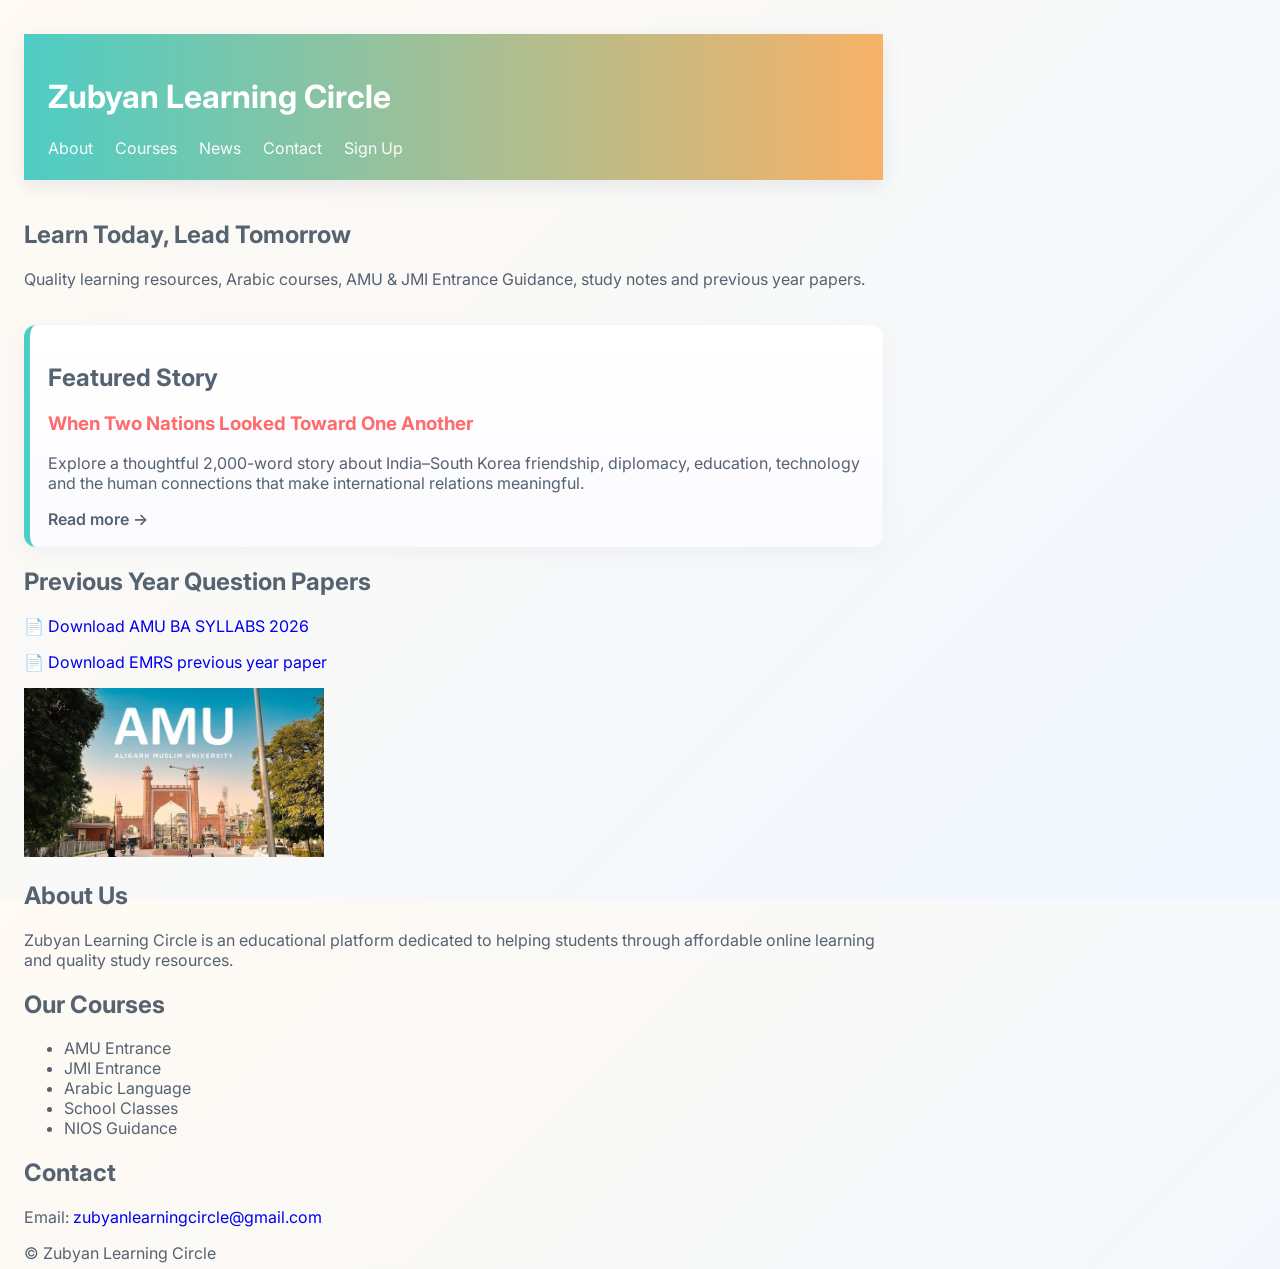
<file: index.html>
<!DOCTYPE html>
<html lang="en">
<head>
<meta charset="UTF-8">
<meta name="viewport" content="width=device-width, initial-scale=1.0">
<title>Zubyan Learning Circle</title>
<link rel="stylesheet" href="style.css">
</head>
<body>

<div class="container">
    <div class="content">
        <header>
            <h1>Zubyan Learning Circle</h1>
            <nav>
                <a href="#about">About</a>
                <a href="#courses">Courses</a>
                <a href="#news">News</a>
                <a href="#contact">Contact</a>
                <a href="https://forms.gle/kT7CJ6Pdt9Q72Kx78">Sign Up</a>
            </nav>
        </header>

        <section class="hero">
            <div>
                <h2>Learn Today, Lead Tomorrow</h2>
                <p>Quality learning resources, Arabic courses, AMU &amp; JMI Entrance Guidance, study notes and previous year papers.</p>
                
            </div>
        </section>

        <section id="news" class="blog-post">
            <h2>Featured Story</h2>
            <h3>When Two Nations Looked Toward One Another</h3>
            <p>Explore a thoughtful 2,000-word story about India–South Korea friendship, diplomacy, education, technology and the human connections that make international relations meaningful.</p>
            <a class="read-more" href="india-south-korea-story.html">Read more &rarr;</a>
        </section>

        <section class="resources">
            <h2>Previous Year Question Papers</h2>
            <p><a href="AMU BA SYLLABS 2026.pdf" download>📄 Download AMU BA SYLLABS 2026</a></p>
            <p><a href="EMRS.pdf" download>📄 Download EMRS previous year paper</a></p>
            <a href="AMU.jpg" download>
                <img src="AMU.jpg" width="300" alt="AMU study resource">
            </a>
        </section>

        <section id="about">
            <h2>About Us</h2>
            <p>Zubyan Learning Circle is an educational platform dedicated to helping students through affordable online learning and quality study resources.</p>
        </section>

        <section id="courses">
            <h2>Our Courses</h2>
            <ul>
                <li>AMU Entrance</li>
                <li>JMI Entrance</li>
                <li>Arabic Language</li>
                <li>School Classes</li>
                <li>NIOS Guidance</li>
            </ul>
        </section>

        <section id="contact">
            <h2>Contact</h2>
            <p>Email: <a href="mailto:zubyanlearningcircle@gmail.com">zubyanlearningcircle@gmail.com</a></p>
        </section>

        <footer>©  Zubyan Learning Circle</footer>
    </div>
</div>

</body>
</html>
</file>
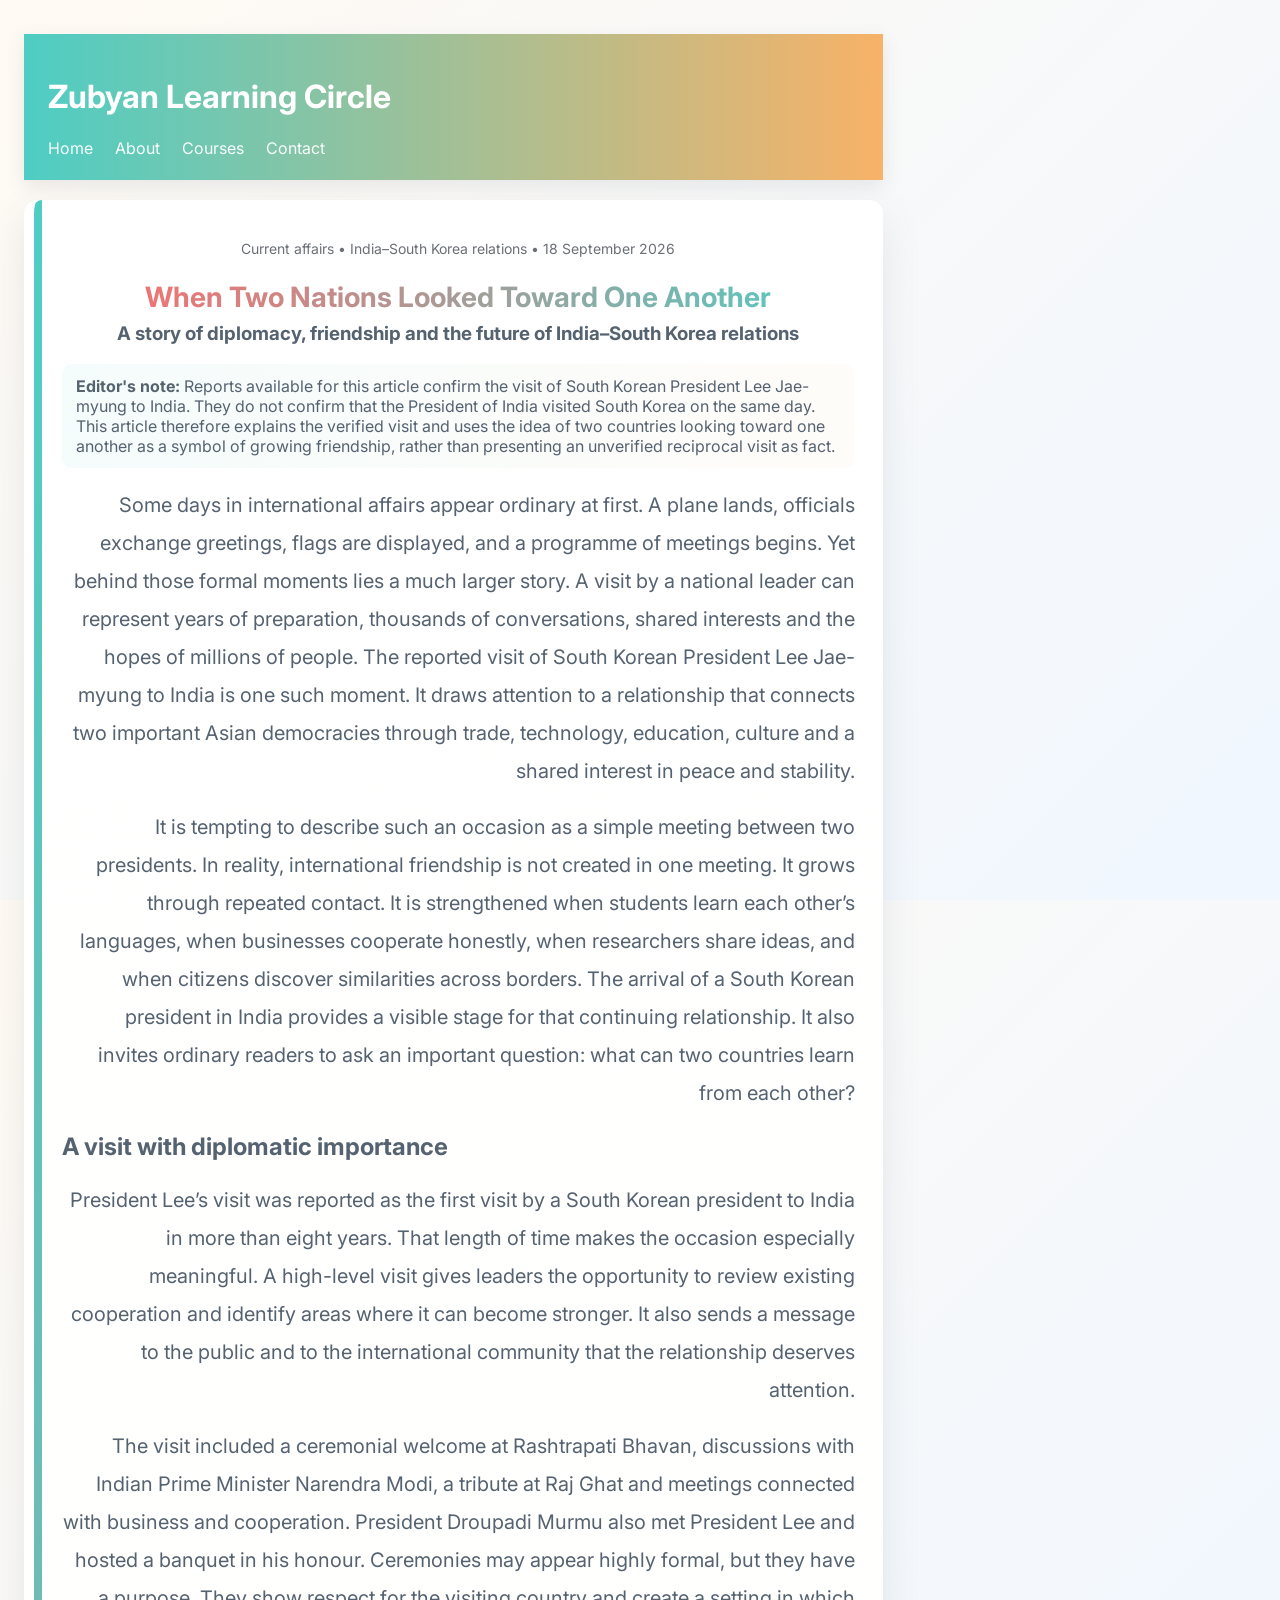
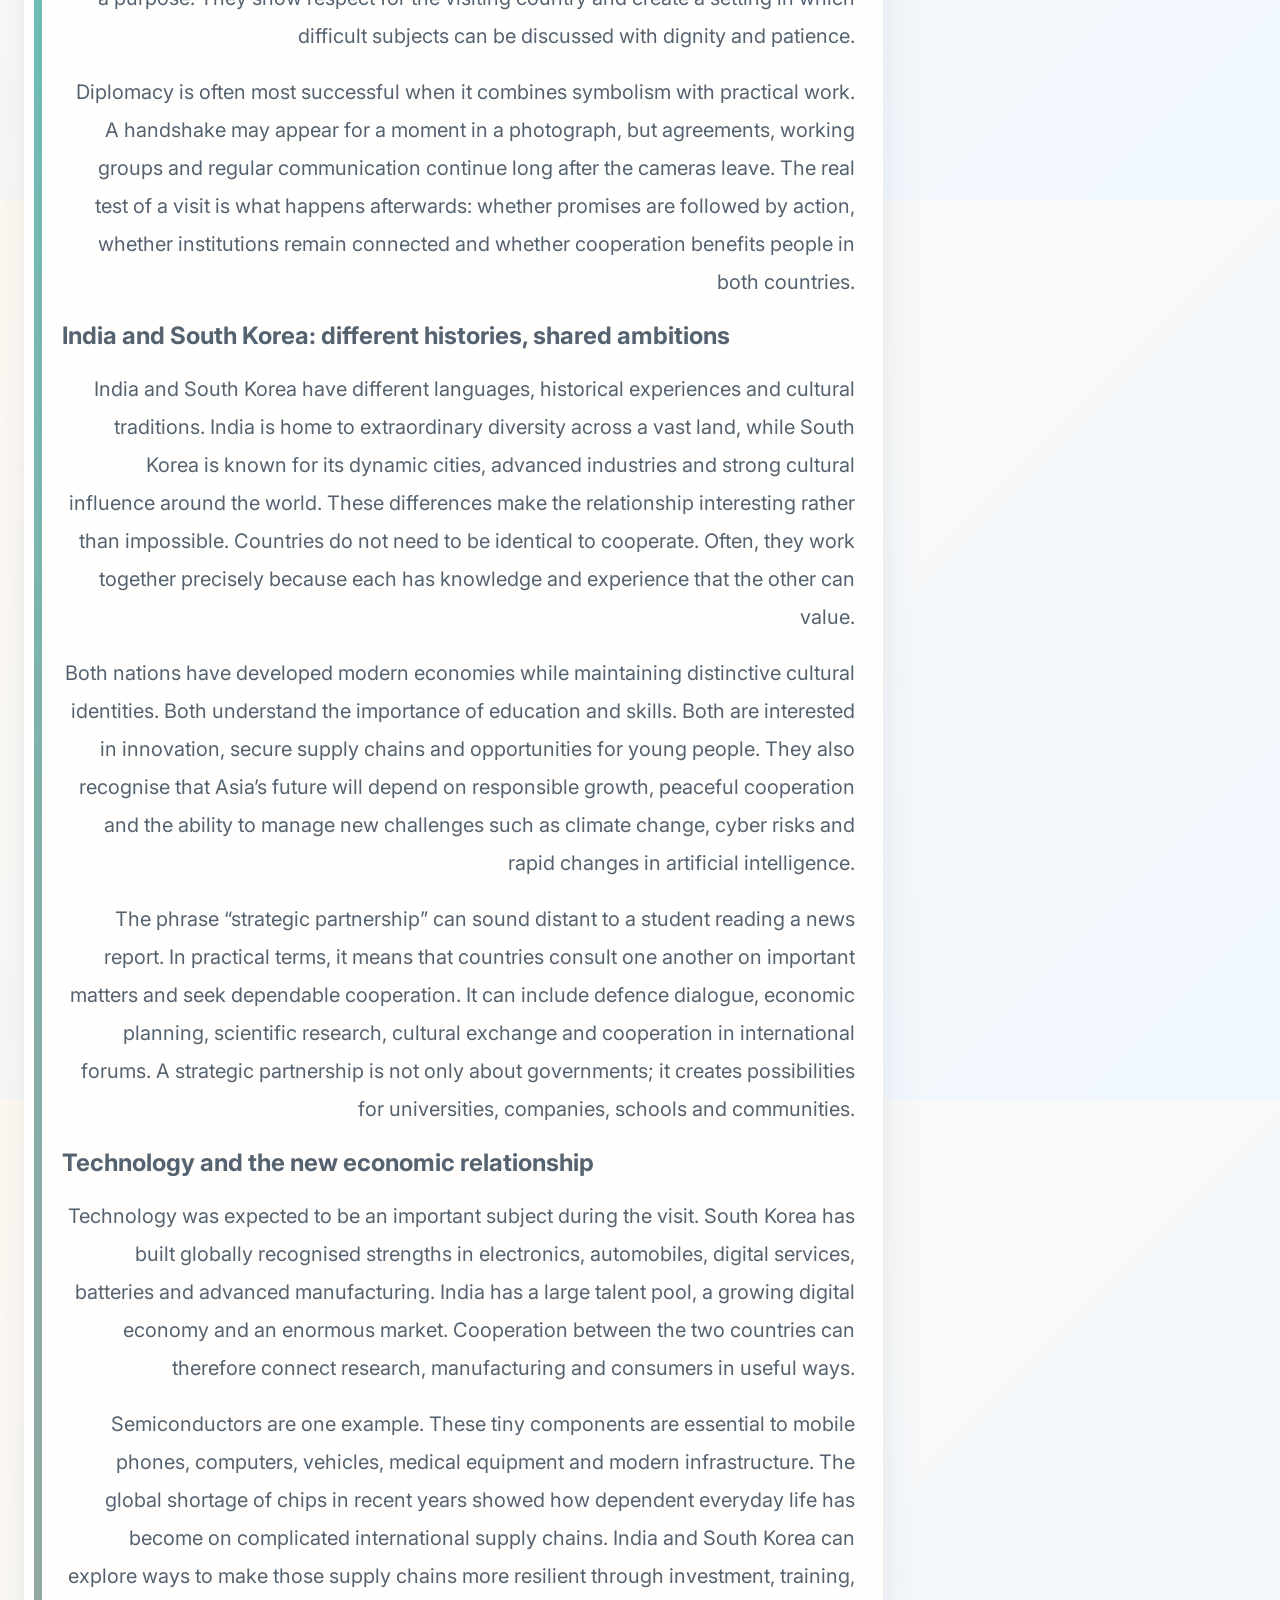
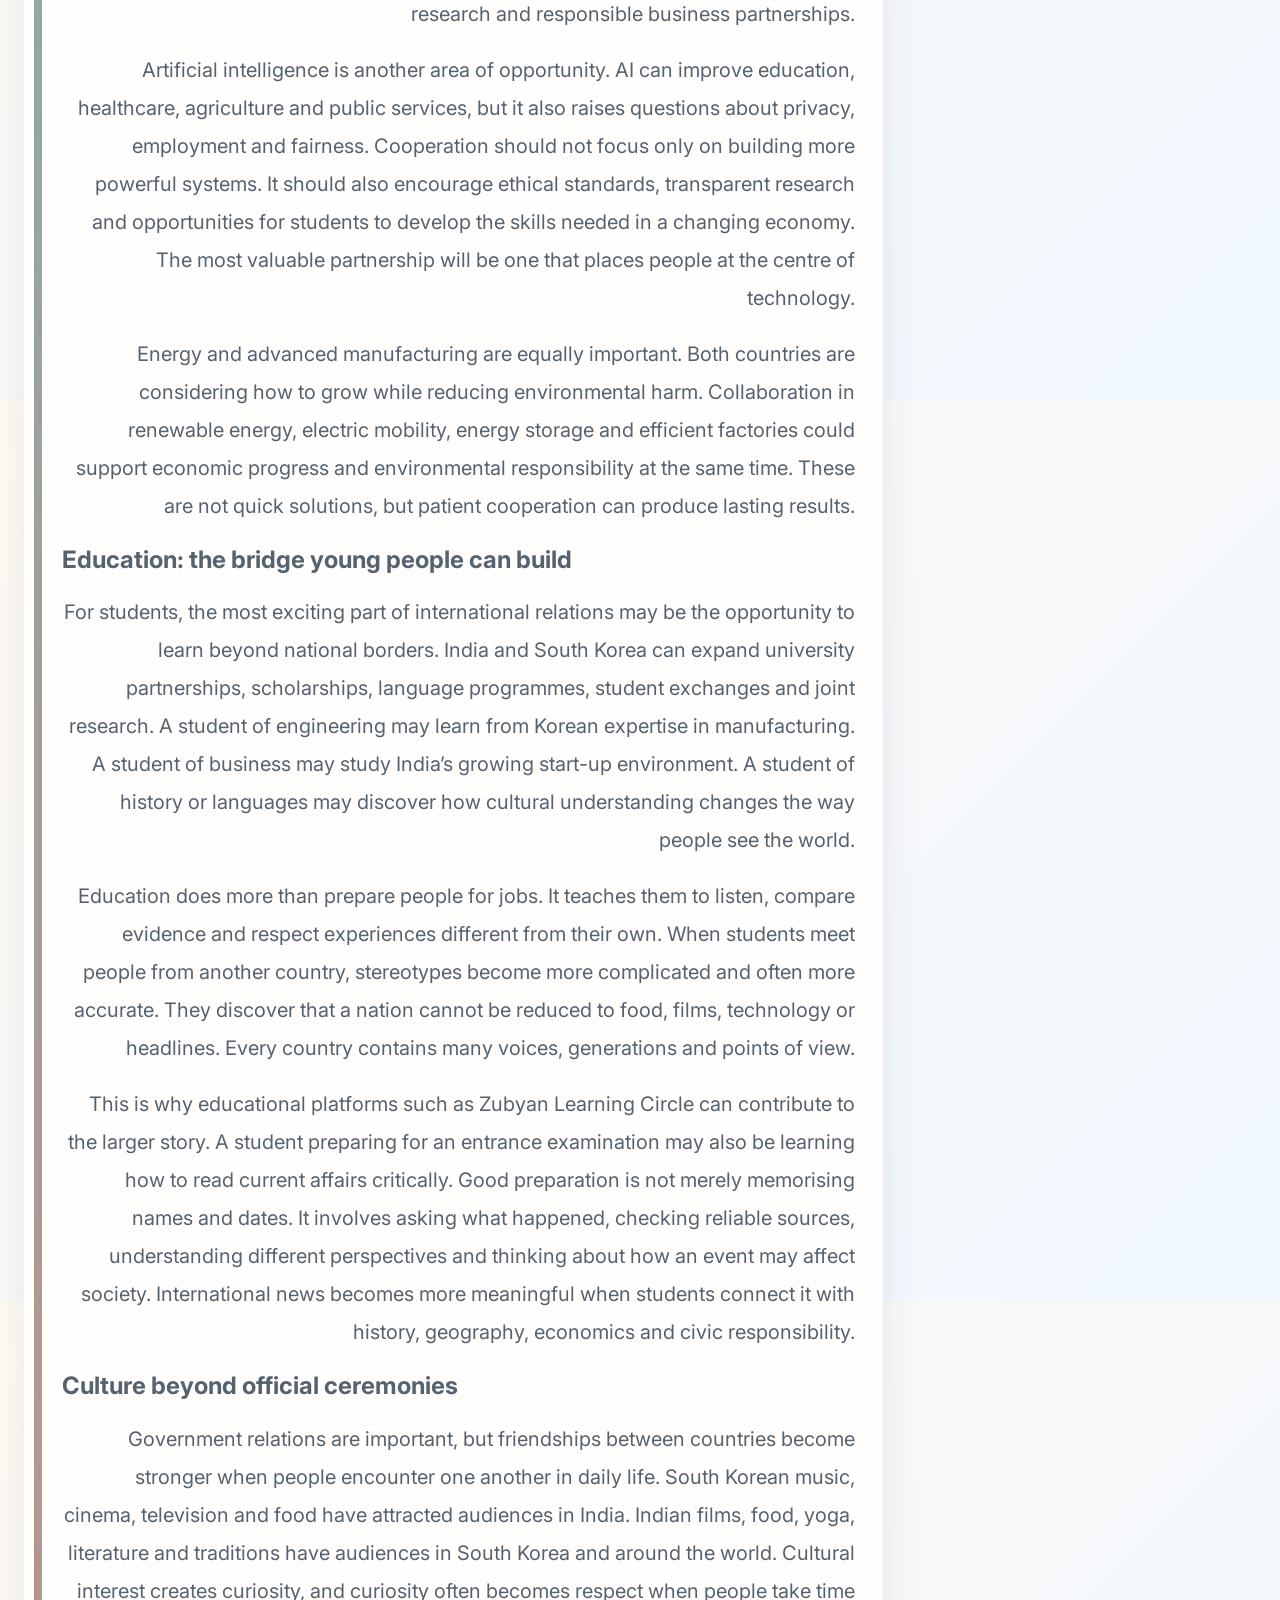
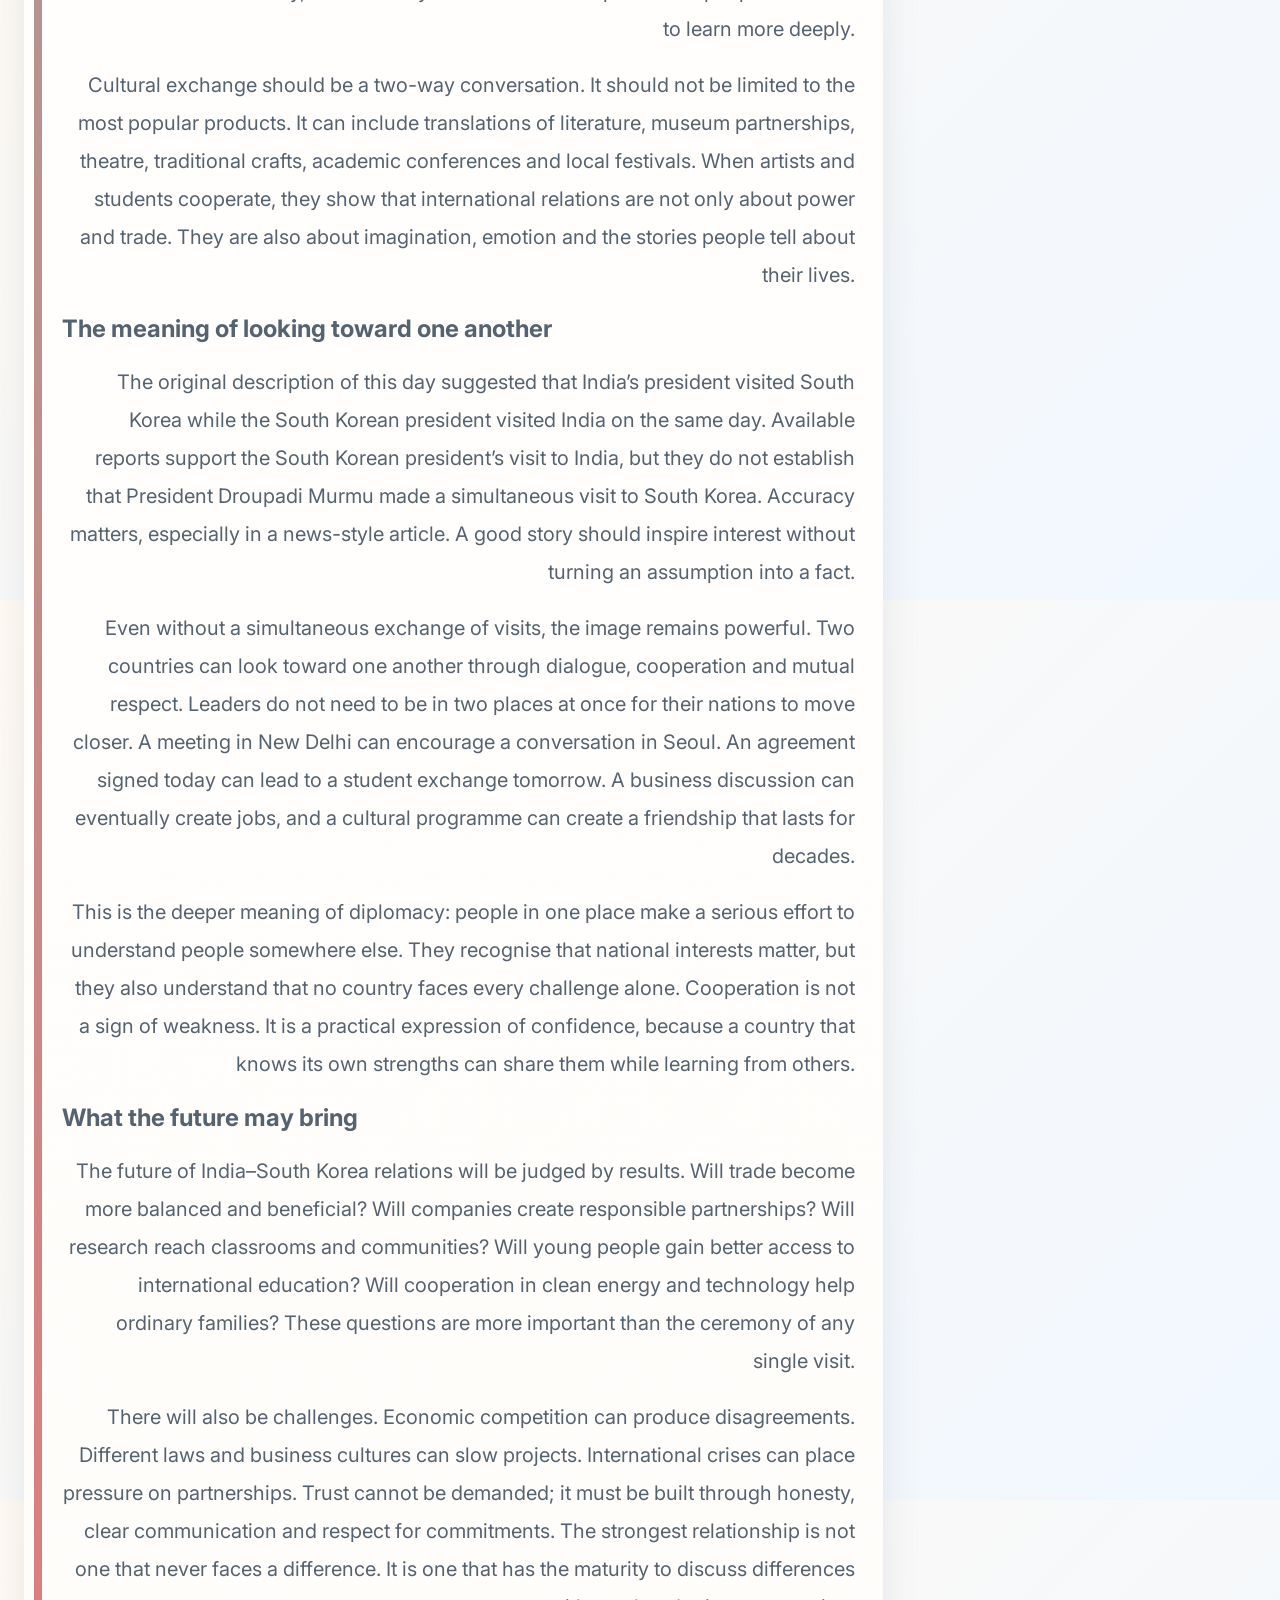
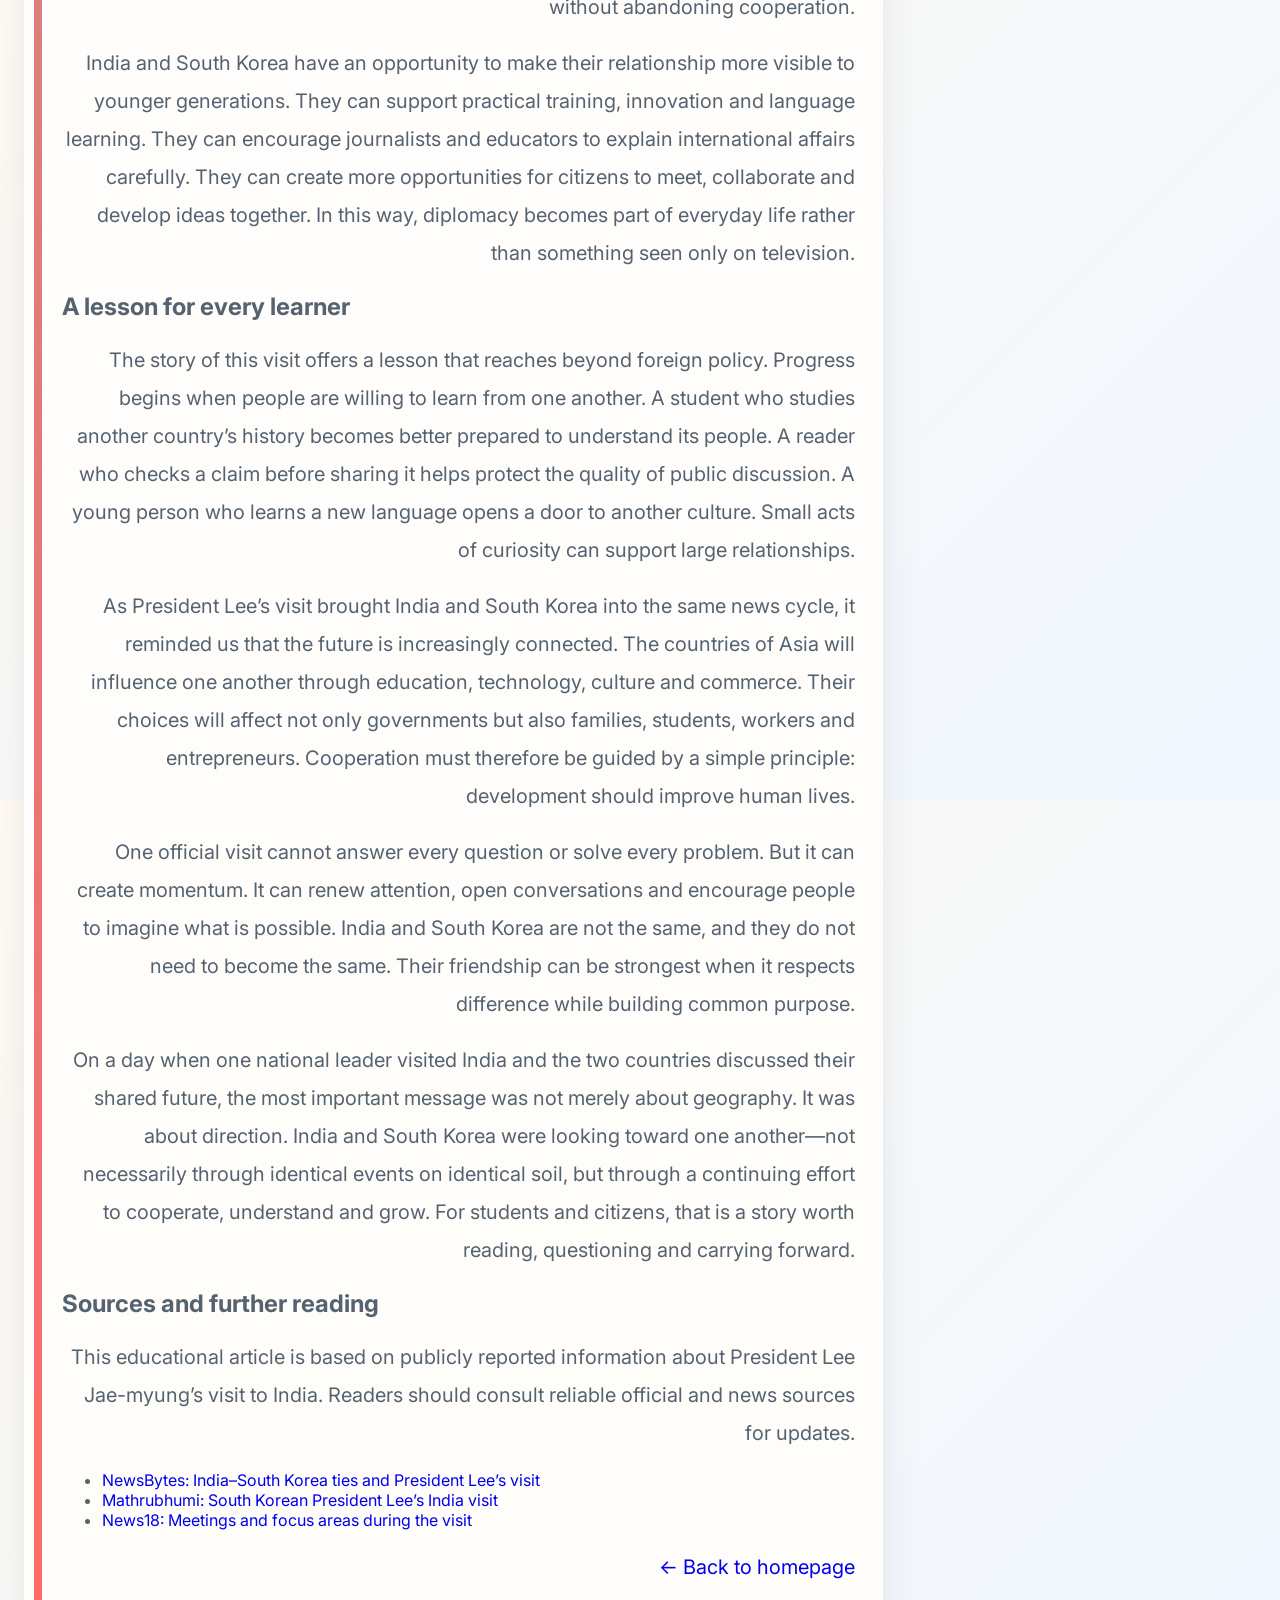
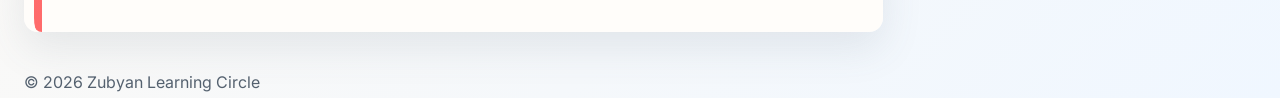
<file: india-south-korea-story.html>
<!DOCTYPE html>
<html lang="en">
<head>
<meta charset="UTF-8">
<meta name="viewport" content="width=device-width, initial-scale=1.0">
<title>India and South Korea: A Day of Friendship | Zubyan Learning Circle</title>
<link rel="stylesheet" href="style.css">
</head>
<body>

<div class="container">
  <main class="content">
    <header>
      <h1>Zubyan Learning Circle</h1>
      <nav>
        <a href="index.html">Home</a>
        <a href="index.html#about">About</a>
        <a href="index.html#courses">Courses</a>
        <a href="index.html#contact">Contact</a>
      </nav>
    </header>

    <article class="article story-page">
      <p class="meta">Current affairs • India–South Korea relations • 18 September 2026</p>
      <h1>When Two Nations Looked Toward One Another</h1>
      <h3>A story of diplomacy, friendship and the future of India–South Korea relations</h3>

      <div class="lead">
        <strong>Editor's note:</strong> Reports available for this article confirm the visit of South Korean President Lee Jae-myung to India. They do not confirm that the President of India visited South Korea on the same day. This article therefore explains the verified visit and uses the idea of two countries looking toward one another as a symbol of growing friendship, rather than presenting an unverified reciprocal visit as fact.
      </div>

      <p>Some days in international affairs appear ordinary at first. A plane lands, officials exchange greetings, flags are displayed, and a programme of meetings begins. Yet behind those formal moments lies a much larger story. A visit by a national leader can represent years of preparation, thousands of conversations, shared interests and the hopes of millions of people. The reported visit of South Korean President Lee Jae-myung to India is one such moment. It draws attention to a relationship that connects two important Asian democracies through trade, technology, education, culture and a shared interest in peace and stability.</p>

      <p>It is tempting to describe such an occasion as a simple meeting between two presidents. In reality, international friendship is not created in one meeting. It grows through repeated contact. It is strengthened when students learn each other’s languages, when businesses cooperate honestly, when researchers share ideas, and when citizens discover similarities across borders. The arrival of a South Korean president in India provides a visible stage for that continuing relationship. It also invites ordinary readers to ask an important question: what can two countries learn from each other?</p>

      <h2>A visit with diplomatic importance</h2>

      <p>President Lee’s visit was reported as the first visit by a South Korean president to India in more than eight years. That length of time makes the occasion especially meaningful. A high-level visit gives leaders the opportunity to review existing cooperation and identify areas where it can become stronger. It also sends a message to the public and to the international community that the relationship deserves attention.</p>

      <p>The visit included a ceremonial welcome at Rashtrapati Bhavan, discussions with Indian Prime Minister Narendra Modi, a tribute at Raj Ghat and meetings connected with business and cooperation. President Droupadi Murmu also met President Lee and hosted a banquet in his honour. Ceremonies may appear highly formal, but they have a purpose. They show respect for the visiting country and create a setting in which difficult subjects can be discussed with dignity and patience.</p>

      <p>Diplomacy is often most successful when it combines symbolism with practical work. A handshake may appear for a moment in a photograph, but agreements, working groups and regular communication continue long after the cameras leave. The real test of a visit is what happens afterwards: whether promises are followed by action, whether institutions remain connected and whether cooperation benefits people in both countries.</p>

      <h2>India and South Korea: different histories, shared ambitions</h2>

      <p>India and South Korea have different languages, historical experiences and cultural traditions. India is home to extraordinary diversity across a vast land, while South Korea is known for its dynamic cities, advanced industries and strong cultural influence around the world. These differences make the relationship interesting rather than impossible. Countries do not need to be identical to cooperate. Often, they work together precisely because each has knowledge and experience that the other can value.</p>

      <p>Both nations have developed modern economies while maintaining distinctive cultural identities. Both understand the importance of education and skills. Both are interested in innovation, secure supply chains and opportunities for young people. They also recognise that Asia’s future will depend on responsible growth, peaceful cooperation and the ability to manage new challenges such as climate change, cyber risks and rapid changes in artificial intelligence.</p>

      <p>The phrase “strategic partnership” can sound distant to a student reading a news report. In practical terms, it means that countries consult one another on important matters and seek dependable cooperation. It can include defence dialogue, economic planning, scientific research, cultural exchange and cooperation in international forums. A strategic partnership is not only about governments; it creates possibilities for universities, companies, schools and communities.</p>

      <h2>Technology and the new economic relationship</h2>

      <p>Technology was expected to be an important subject during the visit. South Korea has built globally recognised strengths in electronics, automobiles, digital services, batteries and advanced manufacturing. India has a large talent pool, a growing digital economy and an enormous market. Cooperation between the two countries can therefore connect research, manufacturing and consumers in useful ways.</p>

      <p>Semiconductors are one example. These tiny components are essential to mobile phones, computers, vehicles, medical equipment and modern infrastructure. The global shortage of chips in recent years showed how dependent everyday life has become on complicated international supply chains. India and South Korea can explore ways to make those supply chains more resilient through investment, training, research and responsible business partnerships.</p>

      <p>Artificial intelligence is another area of opportunity. AI can improve education, healthcare, agriculture and public services, but it also raises questions about privacy, employment and fairness. Cooperation should not focus only on building more powerful systems. It should also encourage ethical standards, transparent research and opportunities for students to develop the skills needed in a changing economy. The most valuable partnership will be one that places people at the centre of technology.</p>

      <p>Energy and advanced manufacturing are equally important. Both countries are considering how to grow while reducing environmental harm. Collaboration in renewable energy, electric mobility, energy storage and efficient factories could support economic progress and environmental responsibility at the same time. These are not quick solutions, but patient cooperation can produce lasting results.</p>

      <h2>Education: the bridge young people can build</h2>

      <p>For students, the most exciting part of international relations may be the opportunity to learn beyond national borders. India and South Korea can expand university partnerships, scholarships, language programmes, student exchanges and joint research. A student of engineering may learn from Korean expertise in manufacturing. A student of business may study India’s growing start-up environment. A student of history or languages may discover how cultural understanding changes the way people see the world.</p>

      <p>Education does more than prepare people for jobs. It teaches them to listen, compare evidence and respect experiences different from their own. When students meet people from another country, stereotypes become more complicated and often more accurate. They discover that a nation cannot be reduced to food, films, technology or headlines. Every country contains many voices, generations and points of view.</p>

      <p>This is why educational platforms such as Zubyan Learning Circle can contribute to the larger story. A student preparing for an entrance examination may also be learning how to read current affairs critically. Good preparation is not merely memorising names and dates. It involves asking what happened, checking reliable sources, understanding different perspectives and thinking about how an event may affect society. International news becomes more meaningful when students connect it with history, geography, economics and civic responsibility.</p>

      <h2>Culture beyond official ceremonies</h2>

      <p>Government relations are important, but friendships between countries become stronger when people encounter one another in daily life. South Korean music, cinema, television and food have attracted audiences in India. Indian films, food, yoga, literature and traditions have audiences in South Korea and around the world. Cultural interest creates curiosity, and curiosity often becomes respect when people take time to learn more deeply.</p>

      <p>Cultural exchange should be a two-way conversation. It should not be limited to the most popular products. It can include translations of literature, museum partnerships, theatre, traditional crafts, academic conferences and local festivals. When artists and students cooperate, they show that international relations are not only about power and trade. They are also about imagination, emotion and the stories people tell about their lives.</p>

      <h2>The meaning of looking toward one another</h2>

      <p>The original description of this day suggested that India’s president visited South Korea while the South Korean president visited India on the same day. Available reports support the South Korean president’s visit to India, but they do not establish that President Droupadi Murmu made a simultaneous visit to South Korea. Accuracy matters, especially in a news-style article. A good story should inspire interest without turning an assumption into a fact.</p>

      <p>Even without a simultaneous exchange of visits, the image remains powerful. Two countries can look toward one another through dialogue, cooperation and mutual respect. Leaders do not need to be in two places at once for their nations to move closer. A meeting in New Delhi can encourage a conversation in Seoul. An agreement signed today can lead to a student exchange tomorrow. A business discussion can eventually create jobs, and a cultural programme can create a friendship that lasts for decades.</p>

      <p>This is the deeper meaning of diplomacy: people in one place make a serious effort to understand people somewhere else. They recognise that national interests matter, but they also understand that no country faces every challenge alone. Cooperation is not a sign of weakness. It is a practical expression of confidence, because a country that knows its own strengths can share them while learning from others.</p>

      <h2>What the future may bring</h2>

      <p>The future of India–South Korea relations will be judged by results. Will trade become more balanced and beneficial? Will companies create responsible partnerships? Will research reach classrooms and communities? Will young people gain better access to international education? Will cooperation in clean energy and technology help ordinary families? These questions are more important than the ceremony of any single visit.</p>

      <p>There will also be challenges. Economic competition can produce disagreements. Different laws and business cultures can slow projects. International crises can place pressure on partnerships. Trust cannot be demanded; it must be built through honesty, clear communication and respect for commitments. The strongest relationship is not one that never faces a difference. It is one that has the maturity to discuss differences without abandoning cooperation.</p>

      <p>India and South Korea have an opportunity to make their relationship more visible to younger generations. They can support practical training, innovation and language learning. They can encourage journalists and educators to explain international affairs carefully. They can create more opportunities for citizens to meet, collaborate and develop ideas together. In this way, diplomacy becomes part of everyday life rather than something seen only on television.</p>

      <h2>A lesson for every learner</h2>

      <p>The story of this visit offers a lesson that reaches beyond foreign policy. Progress begins when people are willing to learn from one another. A student who studies another country’s history becomes better prepared to understand its people. A reader who checks a claim before sharing it helps protect the quality of public discussion. A young person who learns a new language opens a door to another culture. Small acts of curiosity can support large relationships.</p>

      <p>As President Lee’s visit brought India and South Korea into the same news cycle, it reminded us that the future is increasingly connected. The countries of Asia will influence one another through education, technology, culture and commerce. Their choices will affect not only governments but also families, students, workers and entrepreneurs. Cooperation must therefore be guided by a simple principle: development should improve human lives.</p>

      <p>One official visit cannot answer every question or solve every problem. But it can create momentum. It can renew attention, open conversations and encourage people to imagine what is possible. India and South Korea are not the same, and they do not need to become the same. Their friendship can be strongest when it respects difference while building common purpose.</p>

      <p>On a day when one national leader visited India and the two countries discussed their shared future, the most important message was not merely about geography. It was about direction. India and South Korea were looking toward one another—not necessarily through identical events on identical soil, but through a continuing effort to cooperate, understand and grow. For students and citizens, that is a story worth reading, questioning and carrying forward.</p>

      <h2>Sources and further reading</h2>
      <p class="source-note">This educational article is based on publicly reported information about President Lee Jae-myung’s visit to India. Readers should consult reliable official and news sources for updates.</p>
      <ul class="sources">
        <li><a href="https://www.newsbytesapp.com/news/india/south-korean-president-lee-eyes-enhanced-india-korea-ties-with-summit/story" target="_blank" rel="noopener">NewsBytes: India–South Korea ties and President Lee’s visit</a></li>
        <li><a href="https://english.mathrubhumi.com/news/india/south-korean-president-lee-jae-myung-india-visit-narendra-modi-summit-semiconductors-trade-kcs5uhzr" target="_blank" rel="noopener">Mathrubhumi: South Korean President Lee’s India visit</a></li>
        <li><a href="https://www.news18.com/india/south-korea-president-lee-jae-myung-india-visit-pm-narendra-modi-president-murmu-whats-on-agenda-key-meetings-and-focus-areas-ws-l-10044746.html" target="_blank" rel="noopener">News18: Meetings and focus areas during the visit</a></li>
      </ul>

      <p><a class="read-more" href="index.html">&larr; Back to homepage</a></p>
    </article>

    <footer>© 2026 Zubyan Learning Circle</footer>
  </main>
</div>

</body>
</html>
</file>
<file: style.css>
/* Colorful theme for Zubyanlearningcircle
   - Added CSS variables, gradients, colorful accents
   - Improved typography and hover states
   - Preserves RTL article alignment for Urdu content
*/
@import url('https://fonts.googleapis.com/css2?family=Inter:wght@300;400;600;800&display=swap');
:root{
  --bg-a: #fffaf3;
  --bg-b: #f0f7ff;
  --accent-1: #ff6b6b;   /* coral */
  --accent-2: #f7b267;   /* warm yellow */
  --accent-3: #4ecdc4;   /* mint */
  --accent-4: #556270;   /* slate */
  --muted: #6b6f76;
  --paper: #ffffff;
  --glass: rgba(255,255,255,0.6);
  --max-width: 1300px;
  --radius: 14px;
}
*{box-sizing:border-box}
html,body{height:100%}
body{
  margin:0;
  font-family: 'Inter', Arial, sans-serif;
  color:var(--accent-4);
  background: linear-gradient(135deg,var(--bg-a) 0%, var(--bg-b) 100%);
  -webkit-font-smoothing:antialiased;
  -moz-osx-font-smoothing:grayscale;
}
header{
  background: linear-gradient(90deg,var(--accent-3),var(--accent-2));
  color: white;
  padding:22px 24px;
  box-shadow: 0 6px 18px rgba(85,98,112,0.12);
}
header .brand{
  font-weight:800;
  letter-spacing:0.6px;
  font-size:22px;
}
nav a{
  color:white;
  text-decoration:none;
  margin-right:18px;
  opacity:0.95;
  transition: transform .18s ease, opacity .18s ease;
}
nav a:hover{ transform:translateY(-2px); opacity:1 }
.container{
  display:flex;
  gap:24px;
  max-width:var(--max-width);
  margin:28px auto;
  padding:0 18px;
  align-items:flex-start;
}
.content{ width:70%; padding:6px }
.sidebar{ width:30%; background:linear-gradient(180deg, rgba(255,255,255,0.6), rgba(255,255,255,0.35)); padding:18px; border-radius:var(--radius); box-shadow:0 6px 20px rgba(85,98,112,0.06); border-left:4px solid rgba(0,0,0,0.03) }
.blog-post{ background:linear-gradient(180deg,var(--paper),#fbfbff); padding:18px; border-radius:12px; box-shadow:0 6px 20px rgba(85,98,112,0.06); border-left:6px solid var(--accent-3) }
.blog-post h3{ color:var(--accent-1); margin-top:0 }
.blog-post a{ text-decoration:none; color:var(--accent-4); font-weight:600 }
.hero{ padding:20px 0; display:flex; align-items:center; gap:18px }
button{ background:linear-gradient(90deg,var(--accent-1),var(--accent-2)); color:white; border:none; padding:12px 18px; border-radius:10px; cursor:pointer; font-weight:600; box-shadow:0 6px 18px rgba(255,107,107,0.18) }
button:hover{ transform:translateY(-2px); box-shadow:0 12px 30px rgba(80,150,150,0.12) }
.article{
  max-width:900px;
  margin:20px auto 40px auto;
  background: linear-gradient(180deg,var(--paper), #fffdfa);
  padding:28px;
  border-radius:var(--radius);
  box-shadow: 0 16px 40px rgba(85,98,112,0.12);
  border-left:10px solid transparent;
  position:relative;
  overflow:hidden;
}
/* decorative gradient stripe */
.article:before{
  content:"";
  position:absolute;
  left:0; top:0; bottom:0; width:8px;
  background: linear-gradient(180deg,var(--accent-3),var(--accent-1));
  border-top-left-radius:var(--radius);
  border-bottom-left-radius:var(--radius);
}
.article h1{
  color:transparent;
  font-size:28px;
  text-align:center;
  margin:0 0 8px 0;
  background: linear-gradient(90deg,var(--accent-1),var(--accent-3));
  -webkit-background-clip:text; background-clip:text; 
}
.article h3{ color:var(--accent-4); text-align:center; margin-top:6px }
.article p{ font-size:20px; line-height:1.9; text-align:right; color:var(--accent-4); margin:18px 0 }
.article .meta{ display:flex; justify-content:center; gap:12px; color:var(--muted); margin-top:8px; font-size:14px }
/* highlight blockquote-like intro */
.article .lead{
  background: linear-gradient(90deg, rgba(78,205,196,0.06), rgba(247,178,103,0.04));
  border-radius:10px; padding:12px 14px; margin-bottom:14px; color:var(--accent-4);
}
/* links and inline highlights */
a.colorful{ color:var(--accent-3); font-weight:700 }
mark{ background: linear-gradient(90deg, rgba(255,215,150,0.35), rgba(78,205,196,0.15)); padding:3px 6px; border-radius:6px }
/* responsive */
@media (max-width:900px){ .container{ flex-direction:column } .content, .sidebar{ width:100% } .article{ margin:16px 12px } }
/* accessibility contrasts for nav on small displays */
@media (prefers-reduced-motion:reduce){ *{ transition:none!important } }
a  {
   text-decoration:  none;
}
</file>
